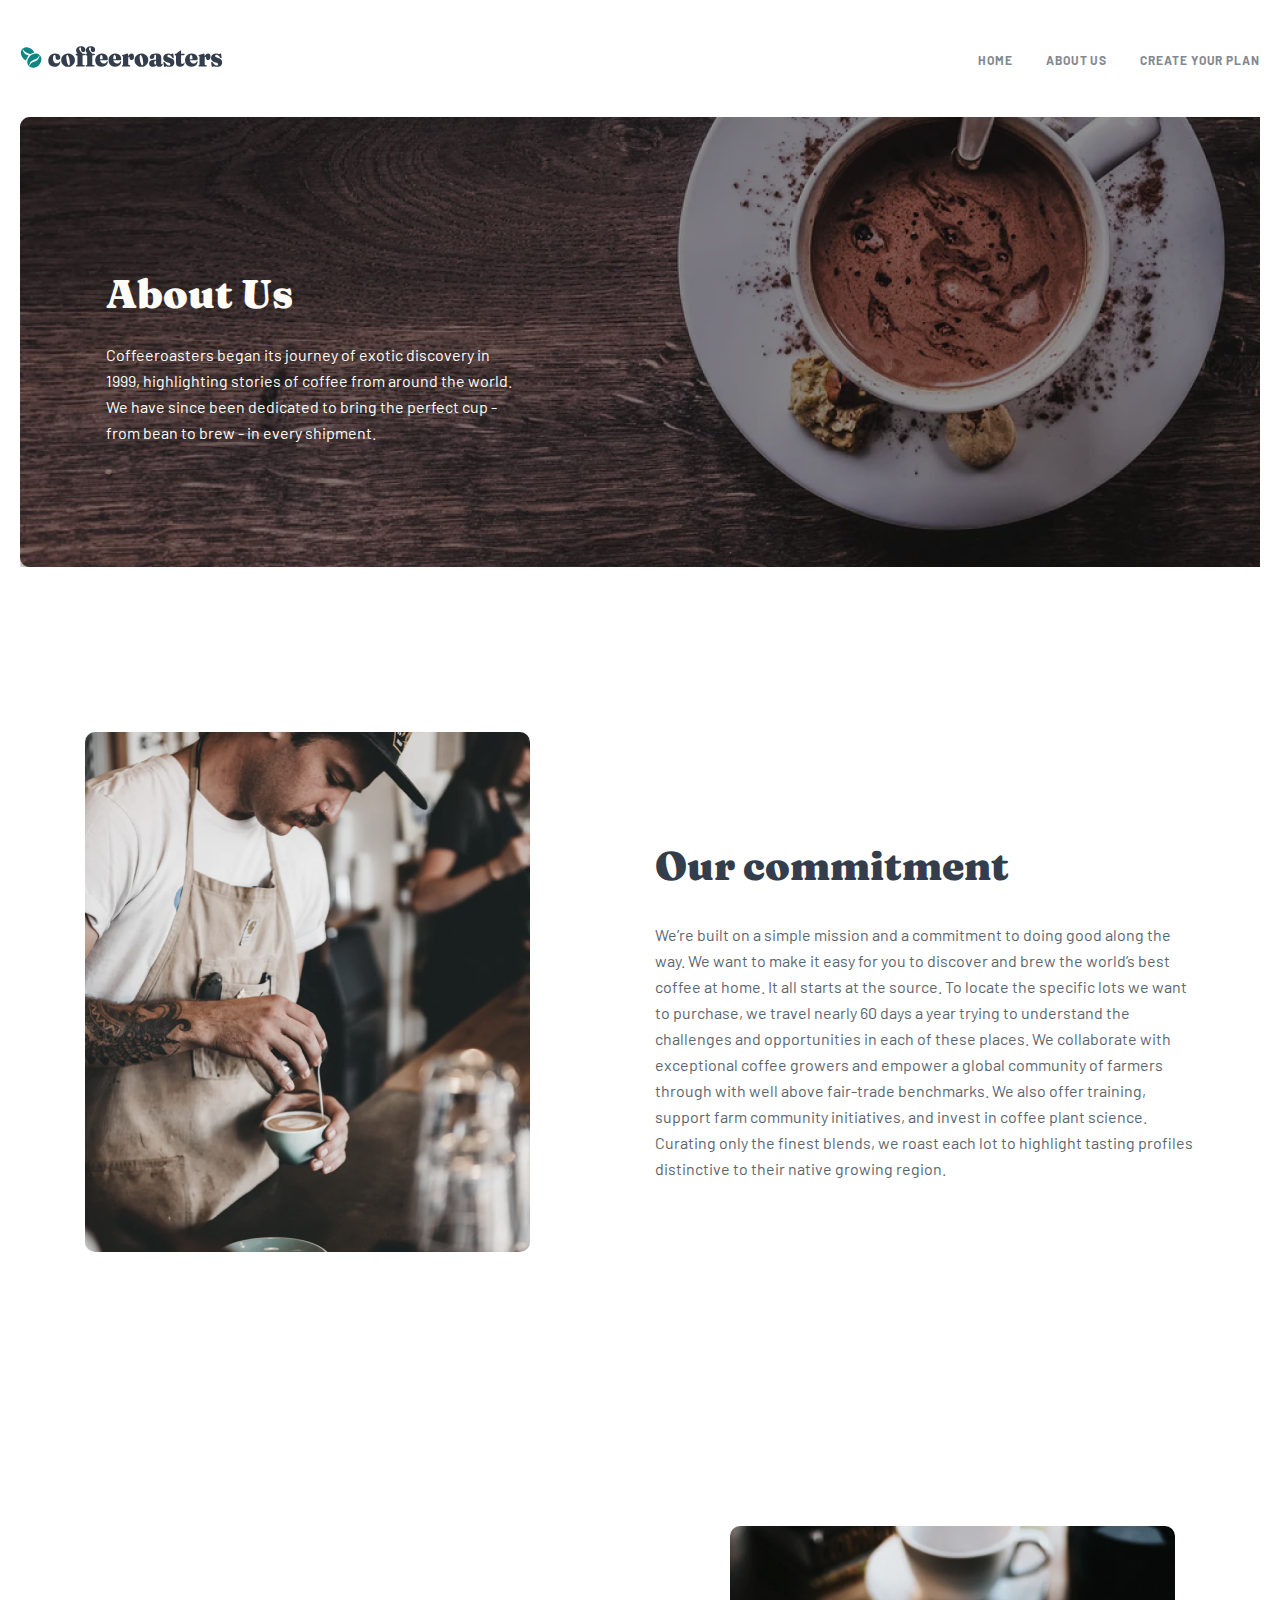
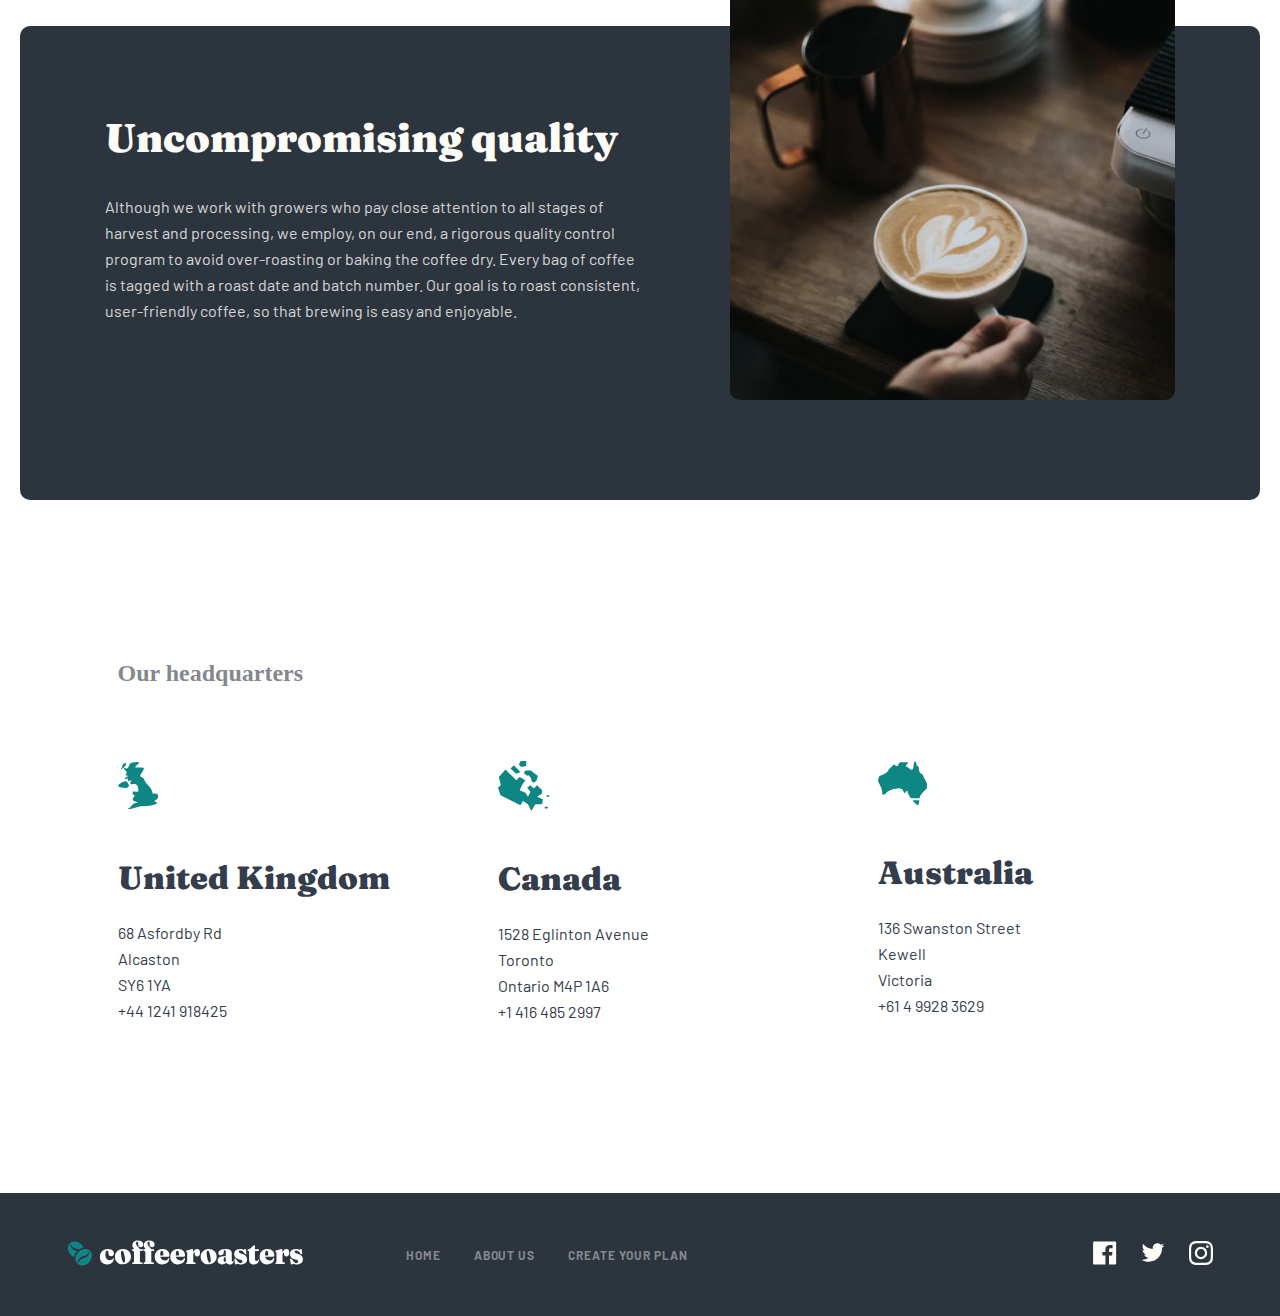
<file: about.html>
<!DOCTYPE html>
<html lang="en">
  <head>
    <meta charset="UTF-8" />
    <meta http-equiv="X-UA-Compatible" content="IE=edge" />
    <meta name="viewport" content="width=device-width, initial-scale=1.0" />
    <title>Coffeeroasters</title>
    <link rel="stylesheet" href="./css/normalize.css" />
    <link rel="stylesheet" href="./css/style.css" />
  </head>
  <body>
    <header class="site-header">
      <div class="container">
        <div class="header-wrapper">
          <a class="logo-link" href="#link">
            <img
              src="./img/coffe.svg"
              alt="sayt logo foto"
              width="203"
              height="24"
            />
          </a>
          <ul class="header-list">
            <li class="header-item">
              <a class="header-link" href="index.html">HOME</a>
            </li>
            <li class="header-item">
              <a class="header-link" href="about.html">ABOUT US</a>
            </li>
            <li class="header-item">
              <a class="header-link" href="#link">Create your plan</a>
            </li>
          </ul>
        </div>
      </div>
    </header>
    <main class="site-about-main">
      <section class="about-section">
        <div class="container">
          <div class="hero-about">
            <div class="hero-about-content">
              <h2 class="about-title">About Us</h2>
              <p class="about-text">
                Coffeeroasters began its journey of exotic discovery in 1999,
                highlighting stories of coffee from around the world. We have
                since been dedicated to bring the perfect cup - from bean to
                brew - in every shipment.
              </p>
            </div>
          </div>
        </div>
      </section>
      <section class="our-section">
        <div class="container">
          <div class="about-wrapper">
            <img
              class="man-image"
              src="./img/about-man.png"
              alt="man image"
              width="445px"
              height="520px"
            />
            <div class="about-wrapper-content">
                <h2 class="about-wrapper-title">
                    Our commitment
                </h2>
                <p class="about-wrapper-text">
                    We’re built on a simple mission and a commitment to doing good along the way. We want to make it easy for you to discover and brew the world’s best coffee at home. It all starts at the source. To locate the specific lots we want to purchase, we travel nearly 60 days a year trying to understand the challenges and opportunities in each of these places. We collaborate with exceptional coffee growers and empower a global community of farmers through with well above fair-trade benchmarks. We also offer training, support farm community initiatives, and invest in coffee plant science. Curating only the finest blends, we roast each lot to highlight tasting profiles distinctive to their native growing region.
                </p>
            </div>
          </div>
        </div>
      </section>
      <section class="quality-section">
        <div class="container">
            <div class="about-quality">
                <div class="content">
                    <h2 class="about-quality-title">
                        Uncompromising quality
                    </h2>
                    <p class="about-quality-text">
                        Although we work with growers who pay close attention to all stages of harvest and processing, we employ, on our end, a rigorous quality control program to avoid over-roasting or baking the coffee dry. Every bag of coffee is tagged with a roast date and batch number. Our goal is to roast consistent, user-friendly coffee, so that brewing is easy and enjoyable.
                    </p>
                </div>
                <img class="quality-image" src="./img/coffee.png" alt="coffee image" width="445px" height="474px">
            </div>
        </div>
      </section>
      <section class="adress-section">
        <div class="container">
            <div class="adress-center">
                <h2 class="adress-title">
                    Our headquarters
                </h2>
                <ul class="adress-list">
                    <li class="adress-item">
                        <img src="./img/United Kingdom.svg" alt="United Kingdom image" width="41" height="49">
                        <h3 class="adress-item-title">United Kingdom</h3>
                        <p class="adress-item-text">68  Asfordby Rd <br>
                            Alcaston <br>
                            SY6 1YA <br>
                            +44 1241 918425</p>
                    </li>
                    <li class="adress-item">
                        <img src="./img/Canada.svg" alt="Canada image" width="52" height="50">
                        <h3 class="adress-item-title">Canada</h3>
                        <p class="adress-item-text">1528  Eglinton Avenue <br>
                            Toronto <br>
                            Ontario M4P 1A6 <br>
                            +1 416 485 2997</p>
                    </li>
                    <li class="adress-item">
                        <img src="./img/Australia.svg" alt="Australia image" width="49" height="44">
                        <h3 class="adress-item-title">Australia</h3>
                        <p class="adress-item-text">136 Swanston Street <br>
                            Kewell <br>
                            Victoria <br>
                            +61 4 9928 3629</p>
                    </li>
                </ul>
            </div>
        </div>
      </section>
    </main>
    <footer class="site-footer">
        <div class="container">
          <div class="foot">
            <a class="logo-link" href="#link">
              <img src="./img/logo-white.svg" alt="logo white" width="236" height="26">
            </a>
            <ul class="header-list footer-list">
              <li class="header-item">
                <a class="header-link foot-link" href="index.html">HOME</a>
              </li>
              <li class="header-item">
                <a class="header-link foot-link" href="#">ABOUT US</a>
              </li>
              <li class="header-item">
                <a class="header-link foot-link" href="#link">Create your plan</a>
              </li>
            </ul>
            <div class="logo-internet">
                <a class="logo-internet-link" href="#link">
                  <img src="./img/facebook.svg" alt="facebook logo" width="24" height="24">
                </a>
                <a class="logo-internet-link"  href="#link">
                  <img src="./img/twitter.svg" alt="twitter logo" width="24" height="19">
                </a>
                <a class="logo-internet-link" href="#link">
                  <img class="logo" src="./img/instagram.svg" alt="instagram logo" width="24" height="24">
                </a>
            </div>
          </div>
        </div>
      </footer>
  </body>
</html>
</file>
<file: css/style.css>
/* fraunces-900 - latin */
@font-face {
  font-family: "Fraunces";
  font-style: normal;
  font-weight: 900;
  src: local(""), url("../fonts/fraunces-v24-latin-900.woff2") format("woff2"),
    /* Chrome 26+, Opera 23+, Firefox 39+ */
      url("../fonts/fraunces-v24-latin-900.woff") format("woff"); /* Chrome 6+, Firefox 3.6+, IE 9+, Safari 5.1+ */
}
/* barlow-regular - latin */
@font-face {
  font-family: "Barlow";
  font-style: normal;
  font-weight: 400;
  src: local(""), url("../fonts/barlow-v12-latin-regular.woff2") format("woff2"),
    /* Chrome 26+, Opera 23+, Firefox 39+ */
      url("../fonts/barlow-v12-latin-regular.woff") format("woff"); /* Chrome 6+, Firefox 3.6+, IE 9+, Safari 5.1+ */
}
/* barlow-500 - latin */
@font-face {
  font-family: "Barlow";
  font-style: normal;
  font-weight: 500;
  src: local(""), url("../fonts/barlow-v12-latin-500.woff2") format("woff2"),
    /* Chrome 26+, Opera 23+, Firefox 39+ */
      url("../fonts/barlow-v12-latin-500.woff") format("woff"); /* Chrome 6+, Firefox 3.6+, IE 9+, Safari 5.1+ */
}
/* barlow-700 - latin */
@font-face {
  font-family: "Barlow";
  font-style: normal;
  font-weight: 700;
  src: local(""), url("../fonts/barlow-v12-latin-700.woff2") format("woff2"),
    /* Chrome 26+, Opera 23+, Firefox 39+ */
      url("../fonts/barlow-v12-latin-700.woff") format("woff"); /* Chrome 6+, Firefox 3.6+, IE 9+, Safari 5.1+ */
}
/* barlow-800 - latin */
@font-face {
  font-family: "Barlow";
  font-style: normal;
  font-weight: 800;
  src: local(""), url("../fonts/barlow-v12-latin-800.woff2") format("woff2"),
    /* Chrome 26+, Opera 23+, Firefox 39+ */
      url("../fonts/barlow-v12-latin-800.woff") format("woff"); /* Chrome 6+, Firefox 3.6+, IE 9+, Safari 5.1+ */
}
* {
  box-sizing: border-box;
  margin: 0;
  padding: 0;
}
body {
  font-family: "Fraunces", serif;
  font-family: "Barlow", sans-serif;
  font-style: normal;
}
ul {
  list-style: none;
}
a {
  text-decoration: none;
}
.container {
  max-width: 1320px;
  width: 100%;
  margin-left: auto;
  margin-right: auto;
  padding: 0 20px;
}
/* site-header */
.site-header {
  padding: 45px 0;
}

.header-wrapper {
  display: flex;
  align-items: center;
  justify-content: space-between;
}
.header-list {
  display: flex;
}
.header-item + .header-item {
  margin-left: 33px;
}

.header-link {
  font-family: "Barlow" sans-serif;
  font-weight: 700;
  font-size: 12px;
  line-height: 15px;
  letter-spacing: 0.923077px;
  text-transform: uppercase;
  color: #83888f;
}
.header-link:hover {
  color: #333d4b;
}
/* hero-section */
.hero-section {
  padding-bottom: 136px;
}
.hero-wrapper {
  border-radius: 20px;
  padding: 117px 0 116px 87px;
  background-image: url("../img/home-bg.png");
  background-repeat: no-repeat;
}

.hero-title-wrap {
  width: 493px;
  margin-bottom: 32px;
}
.hero-title {
  font-family: "Fraunces", serif;
  font-style: normal;
  font-weight: 900;
  font-size: 72px;
  line-height: 72px;
  color: #fefcf7;
}
.hero-text-wrap {
  width: 444px;
  margin-bottom: 56px;
}
.hero-text {
  font-weight: 400;
  font-size: 16px;
  line-height: 26px;
  color: #fefcf7;
  mix-blend-mode: normal;
  opacity: 0.8;
}
.hero-link {
  padding: 15px 31px;
  background: #0e8784;
  border-radius: 6px;
  font-family: "Fraunces", serif;
  font-style: normal;
  font-weight: 900;
  font-size: 18px;
  text-align: center;
  color: #fefcf7;
  display: inline-block;
  transition: 0.4s;
}
.hero-link:hover {
  background-color: #66d2cf;
}

/* collection-section */

.collection-list {
  position: relative;
  margin: 0 auto;
  padding-top: 126px;
  width: 1100px;
  display: flex;
  justify-content: space-between;
}
.collection-item {
  width: 256px;
  text-align: center;
}
.collection-title {
  font-family: "Fraunces", serif;
  font-style: normal;
  font-weight: 900;
  font-size: 24px;
  line-height: 32px;
  color: #333d4b;
  margin-top: 72px;
}
.collection-text {
  font-weight: 400;
  font-size: 16px;
  line-height: 26px;
  color: #333d4b;
  margin-top: 24px;
}
.collection-wrap {
  position: absolute;
  top: 85px;
  z-index: -1;
  font-family: "Fraunces", serif;
  font-style: normal;
  font-weight: 900;
  font-size: 150px;
  line-height: 72px;
  text-align: center;
  color: #83888f;
  background: linear-gradient(
    180deg,
    rgba(254, 252, 247, 0.0001) 0%,
    #fefcf7 100%
  );
  opacity: 0.5;
}
/* why-section */
.why-section {
  margin: 200px 0;
  padding-bottom: 151px;
}
.why-wrapper {
  position: relative;
  padding-top: 100px;
  background: #2c343e;
  border-radius: 10px;
  padding-bottom: 317px;
}
.wrapper-title {
  font-family: "Fraunces", serif;
  font-weight: 900;
  font-size: 40px;
  line-height: 48px;
  text-align: center;
  color: #fefcf7;
  margin-bottom: 32px;
}
.wrapper-text-box {
  width: 540px;
  text-align: center;
  margin: auto;
}
.wrapper-text {
  font-weight: 400;
  font-size: 16px;
  line-height: 26px;
  text-align: center;
  color: #fefcf7;
  mix-blend-mode: normal;
  opacity: 0.8;
}
.wrapper-list {
  position: absolute;
  bottom: -151px;
  left: 0;
  right: 0;
  margin: auto;
  width: 1100px;
  display: flex;
  justify-content: space-between;
}
.wrapper-item {
  padding: 72px 48px 0 48px;
  width: 350px;
  background: #0e8784;
  border-radius: 8px;
  text-align: center;
}
.wrapper-item:nth-child(3) {
  padding-top: 83px;
}
.wrapper-item-title {
  margin-top: 56px;
  margin-bottom: 32px;
  font-family: "Fraunces", serif;
  font-style: normal;
  font-weight: 900;
  font-size: 24px;
  line-height: 32px;
  text-align: center;
  color: #fefcf7;
}
.wrapper-item-text {
  font-weight: 400;
  font-size: 16px;
  line-height: 26px;
  text-align: center;
  color: #fefcf7;
  margin-bottom: 48px;
}
/* work-section */
.work-section {
  margin-bottom: 200px;
}
.work-title {
  font-family: "Fraunces", serif;
  font-weight: 900;
  font-size: 24px;
  line-height: 32px;
  color: #83888f;
  margin-bottom: 95px;
}
.line {
  position: relative;
  width: 760px;
  height: 2px;
  background-color: #fdd6ba;
}
.circle {
  display: inline-block;
  position: absolute;
  top: 0;
  bottom: 0;
  margin: auto;
  width: 31px;
  height: 31px;
  background: #fefcf7;
  border: 2px solid #0e8784;
  border-radius: 50%;
}
.circle:nth-child(2) {
  left: 0;
  right: 0;
  margin: auto;
}
.circle:nth-child(3) {
  right: 0;
}
.work-list {
  width: 1045px;
  display: flex;
  justify-content: space-between;
  margin-top: 82px;
  margin-bottom: 64px;
}
.work-item {
  width: 285px;
}
.work-number {
  font-family: "Fraunces", serif;
  font-weight: 900;
  font-size: 72px;
  line-height: 72px;
  color: #fdd6ba;
  margin-bottom: 32px;
}
.work-item-title {
  font-family: "Fraunces", serif;
  font-weight: 900;
  font-size: 32px;
  line-height: 36px;
  color: #333d4b;
  margin-bottom: 42px;
}
.work-text {
  font-weight: 400;
  font-size: 16px;
  line-height: 26px;
  color: #333d4b;
}
/* site-footer */
.site-footer {
  padding: 47px;
  background-color: #2c343e;
}
.foot {
  display: flex;
  align-items: center;
}
.foot-link:hover {
  color: #fefcf7;
}

.footer-list {
  margin-left: 103px;
}
.logo-internet {
  width: 120px;
  margin-left: auto;
  display: flex;
  align-items: center;
  justify-content: space-between;
}
.logo path:hover {
  color: red;
}

/* About us page */

/* about-section */
.hero-about {
  background-image: url("../img/about-bg.png");
  background-repeat: no-repeat;
}
.hero-about-content {
  padding: 153px 0 121px 86px;
  width: 506px;
}
.about-title {
  font-family: "Fraunces", serif;
  font-weight: 900;
  font-size: 40px;
  line-height: 48px;
  color: #fefcf7;
}
.about-text {
  font-family: "Barlow";
  font-weight: 400;
  font-size: 16px;
  line-height: 26px;
  color: #fefcf7;
  margin-top: 24px;
}
/* our-section */
.our-section {
  margin-top: 165px;
}
.about-wrapper {
  width: 1110px;
  display: flex;
  justify-content: space-between;
  margin: 0 auto;
}
.man-image {
  border-radius: 10px;
}
.about-wrapper-content {
  width: 540px;
}
.about-wrapper-title {
  font-family: "Fraunces", serif;
  font-weight: 900;
  font-size: 40px;
  line-height: 48px;
  color: #333d4b;
  margin-top: 110px;
}
.about-wrapper-text {
  font-weight: 400;
  font-size: 16px;
  line-height: 26px;
  color: #333d4b;
  mix-blend-mode: normal;
  opacity: 0.8;
  margin-top: 32px;
}
/* quality-section */
.quality-section {
  padding-top: 88px;
  margin-top: 286px;
}
.about-quality {
  position: relative;
  background: #2c343e;
  padding: 88px 0 176px 85px;
  border-radius: 10px;
}
.content {
  width: 540px;
}
.about-quality-title {
  font-family: "Fraunces", serif;
  font-weight: 900;
  font-size: 40px;
  line-height: 48px;
  color: #fefcf7;
}
.about-quality-text {
  font-weight: 400;
  font-size: 16px;
  line-height: 26px;
  color: #fefcf7;
  mix-blend-mode: normal;
  opacity: 0.8;
  margin-top: 32px;
}
.quality-image {
  position: absolute;
  top: -100px;
  right: 85px;
  border-radius: 10px;
}
/* adress-section */
.adress-section {
  margin-top: 157px;
  margin-bottom: 168px;
}
.adress-center {
  width: 1045px;
  margin: 0 auto;
}
.adress-title {
  font-family: "Fraunces 9pt";
  font-style: normal;
  font-weight: 900;
  font-size: 24px;
  line-height: 32px;
  color: #83888f;
}
.adress-list {
  display: flex;
  justify-content: space-between;
}
.adress-item {
  margin-top: 72px;
  width: 285px;
}
.adress-item-title {
  font-family: "Fraunces", serif;
  font-style: normal;
  font-weight: 900;
  font-size: 32px;
  line-height: 36px;
  color: #333d4b;
  margin-top: 46px;
}
.adress-item-text {
  font-weight: 400;
  font-size: 16px;
  line-height: 26px;
  color: #333d4b;
  margin-top: 24px;
}
</file>
